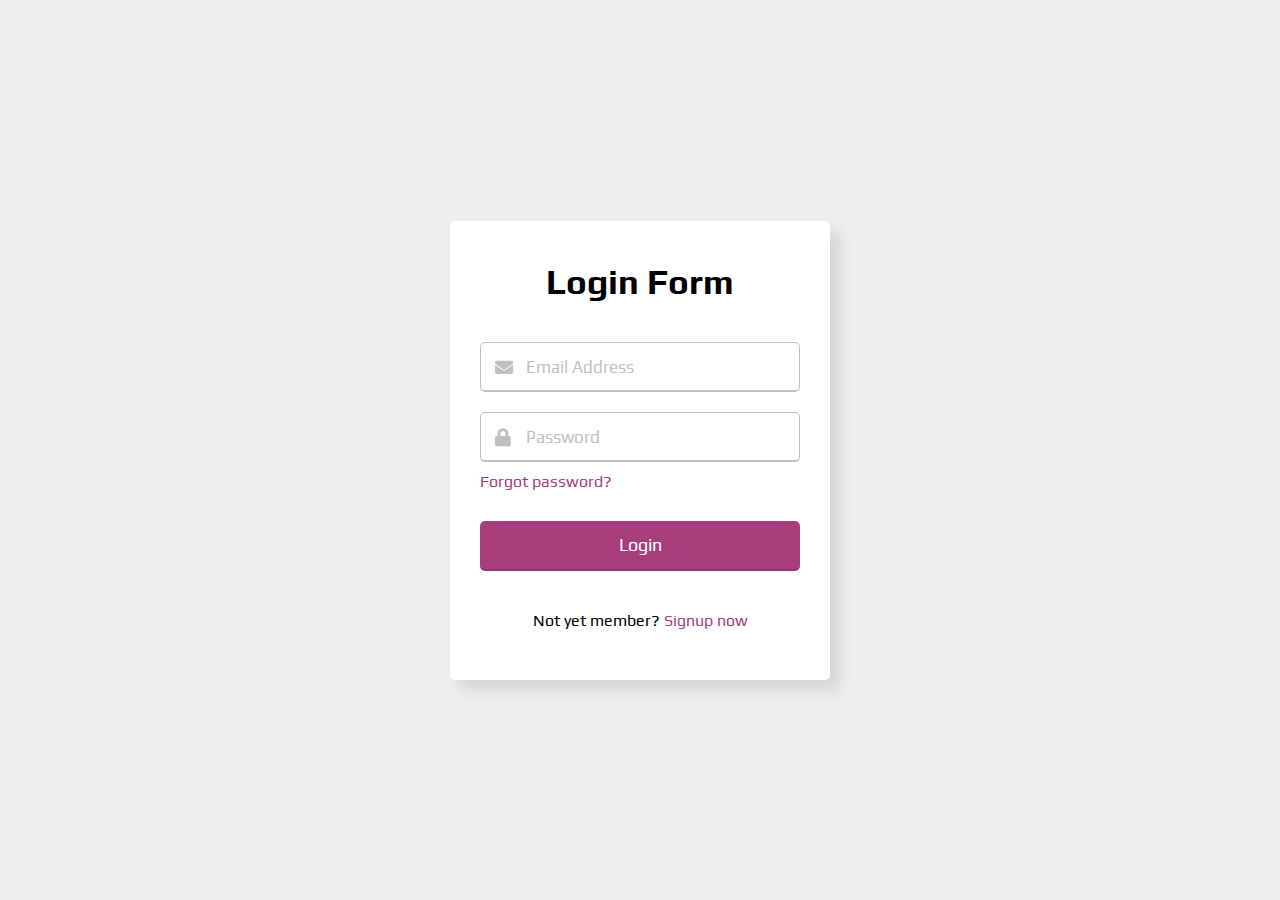
<file: assets/index.html>
<!DOCTYPE html>
<html lang="en">
<head>
  <meta charset="UTF-8">
  <meta name="viewport" content="width=device-width, initial-scale=1.0">
  <title>Login Form</title>
  <link rel="stylesheet" href="style.css">
  <link rel="stylesheet" href="https://cdnjs.cloudflare.com/ajax/libs/font-awesome/5.15.3/css/all.min.css"/>
</head>
<body>
  <div class="wrapper">
    <header>Login Form</header>
    <form action="home.html">
      <div class="field email">
        <div class="input-area">
          <input type="text" placeholder="Email Address">
          <i class="icon fas fa-envelope"></i>
          <i class="error error-icon fas fa-exclamation-circle"></i>
        </div>
        <div class="error error-txt">Email can't be blank</div>
      </div>
      <div class="field password">
        <div class="input-area">
          <input type="password" placeholder="Password">
          <i class="icon fas fa-lock"></i>
          <i class="error error-icon fas fa-exclamation-circle"></i>
        </div>
        <div class="error error-txt">Password can't be blank</div>
      </div>
      <div class="pass-txt"><a href="#">Forgot password?</a></div>
      <input type="submit" value="Login">
    </form>
    <div class="sign-txt">Not yet member? <a href="#">Signup now</a></div>
  </div>

  <script src="script.js"></script>

</body>
</html>
</file>
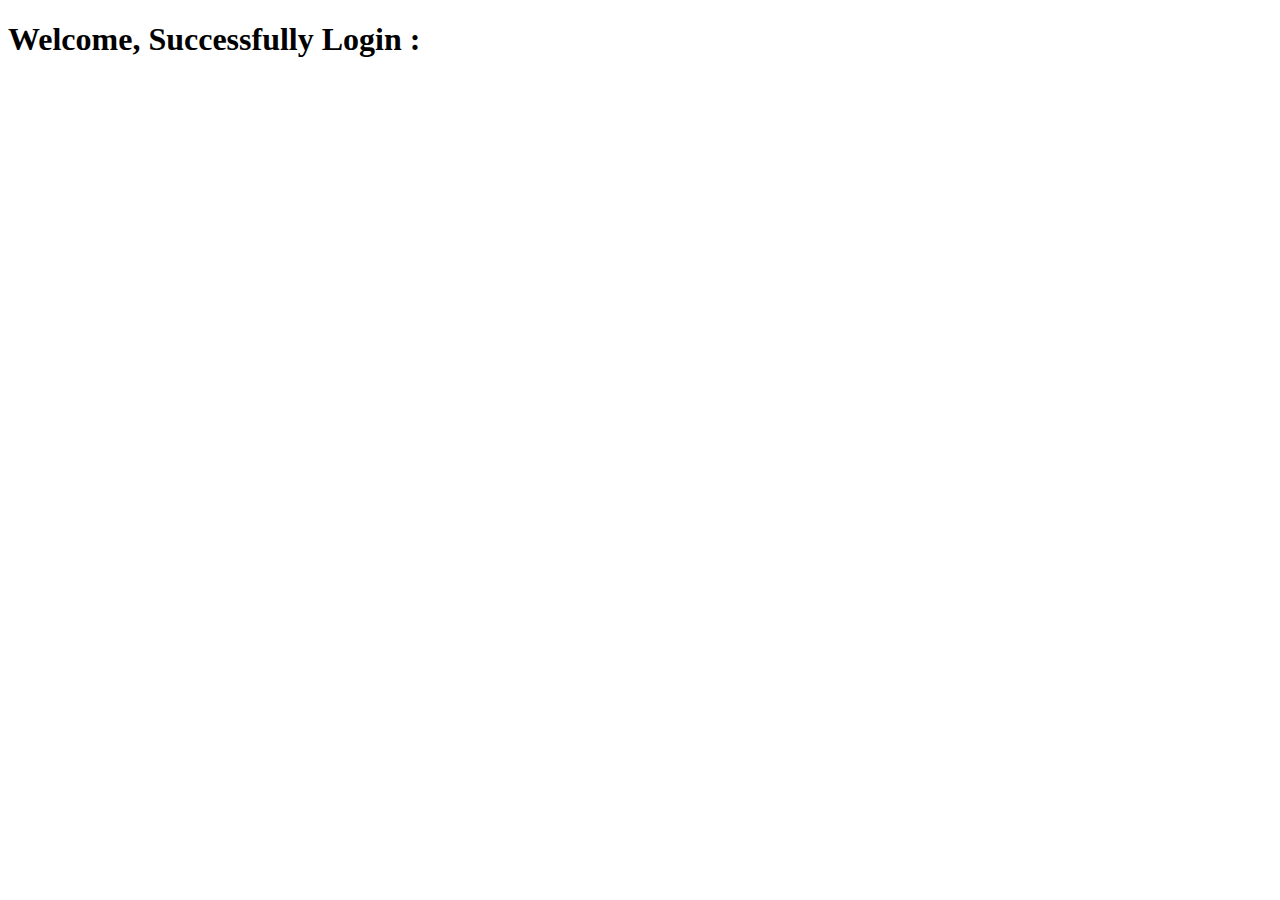
<file: assets/home.html>
<!DOCTYPE html>
<html lang="en">
<head>
    <meta charset="UTF-8">
    <meta http-equiv="X-UA-Compatible" content="IE=edge">
    <meta name="viewport" content="width=device-width, initial-scale=1.0">
    <title>Home</title>
</head>
<body>
    <h1>Welcome, Successfully Login :</h1>
</body>
</html>
</file>
<file: assets/style.css>
@import url('https://fonts.googleapis.com/css2?family=Play&display=swap');

*{
  margin: 0;
  padding: 0;
  box-sizing: border-box;
  font-family: 'Play', sans-serif;
}
body{
  width: 100%;
  height: 100vh;
  display: flex;
  align-items: center;
  justify-content: center;
  background: #EDEDED;
}
::selection{
  color: #fff;
  background: #A83D7B;
}
.wrapper{
  width: 380px;
  padding: 40px 30px 50px 30px;
  background: #fff;
  border-radius: 5px;
  text-align: center;
  box-shadow: 10px 10px 15px rgba(0,0,0,0.1);
}
.wrapper header{
  font-size: 35px;
  font-weight: 600;
}
.wrapper form{
  margin: 40px 0;
}
form .field{
  width: 100%;
  margin-bottom: 20px;
}
form .field.shake{
  animation: shake 0.3s ease-in-out;
}
@keyframes shake {
  0%, 100%{
    margin-left: 0px;
  }
  20%, 80%{
    margin-left: -12px;
  }
  40%, 60%{
    margin-left: 12px;
  }
}
form .field .input-area{
  height: 50px;
  width: 100%;
  position: relative;
}
form input{
  width: 100%;
  height: 100%;
  outline: none;
  padding: 0 45px;
  font-size: 18px;
  background: none;
  caret-color: #A83D7B;
  border-radius: 5px;
  border: 1px solid #bfbfbf;
  border-bottom-width: 2px;
  transition: all 0.2s ease;
}
form .field input:focus,
form .field.valid input{
  border-color: #A83D7B;
}
form .field.shake input,
form .field.error input{
  border-color: #dc3545;
}
.field .input-area i{
  position: absolute;
  top: 50%;
  font-size: 18px;
  pointer-events: none;
  transform: translateY(-50%);
}
.input-area .icon{
  left: 15px;
  color: #bfbfbf;
  transition: color 0.2s ease;
}
.input-area .error-icon{
  right: 15px;
  color: #dc3545;
}
form input:focus ~ .icon,
form .field.valid .icon{
  color: #A83D7B;
}
form .field.shake input:focus ~ .icon,
form .field.error input:focus ~ .icon{
  color: #bfbfbf;
}
form input::placeholder{
  color: #bfbfbf;
  font-size: 17px;
}
form .field .error-txt{
  color: #dc3545;
  text-align: left;
  margin-top: 5px;
}
form .field .error{
  display: none;
}
form .field.shake .error,
form .field.error .error{
  display: block;
}
form .pass-txt{
  text-align: left;
  margin-top: -10px;
}
.wrapper a{
  color: #A83D7B;
  text-decoration: none;
}
.wrapper a:hover{
  text-decoration: underline;
}
form input[type="submit"]{
  height: 50px;
  margin-top: 30px;
  color: #fff;
  padding: 0;
  border: none;
  background: #A83D7B;
  cursor: pointer;
  border-bottom: 2px solid rgba(0,0,0,0.1);
  transition: all 0.3s ease;
}
form input[type="submit"]:hover{
  background: #A83D7B;
}
</file>
